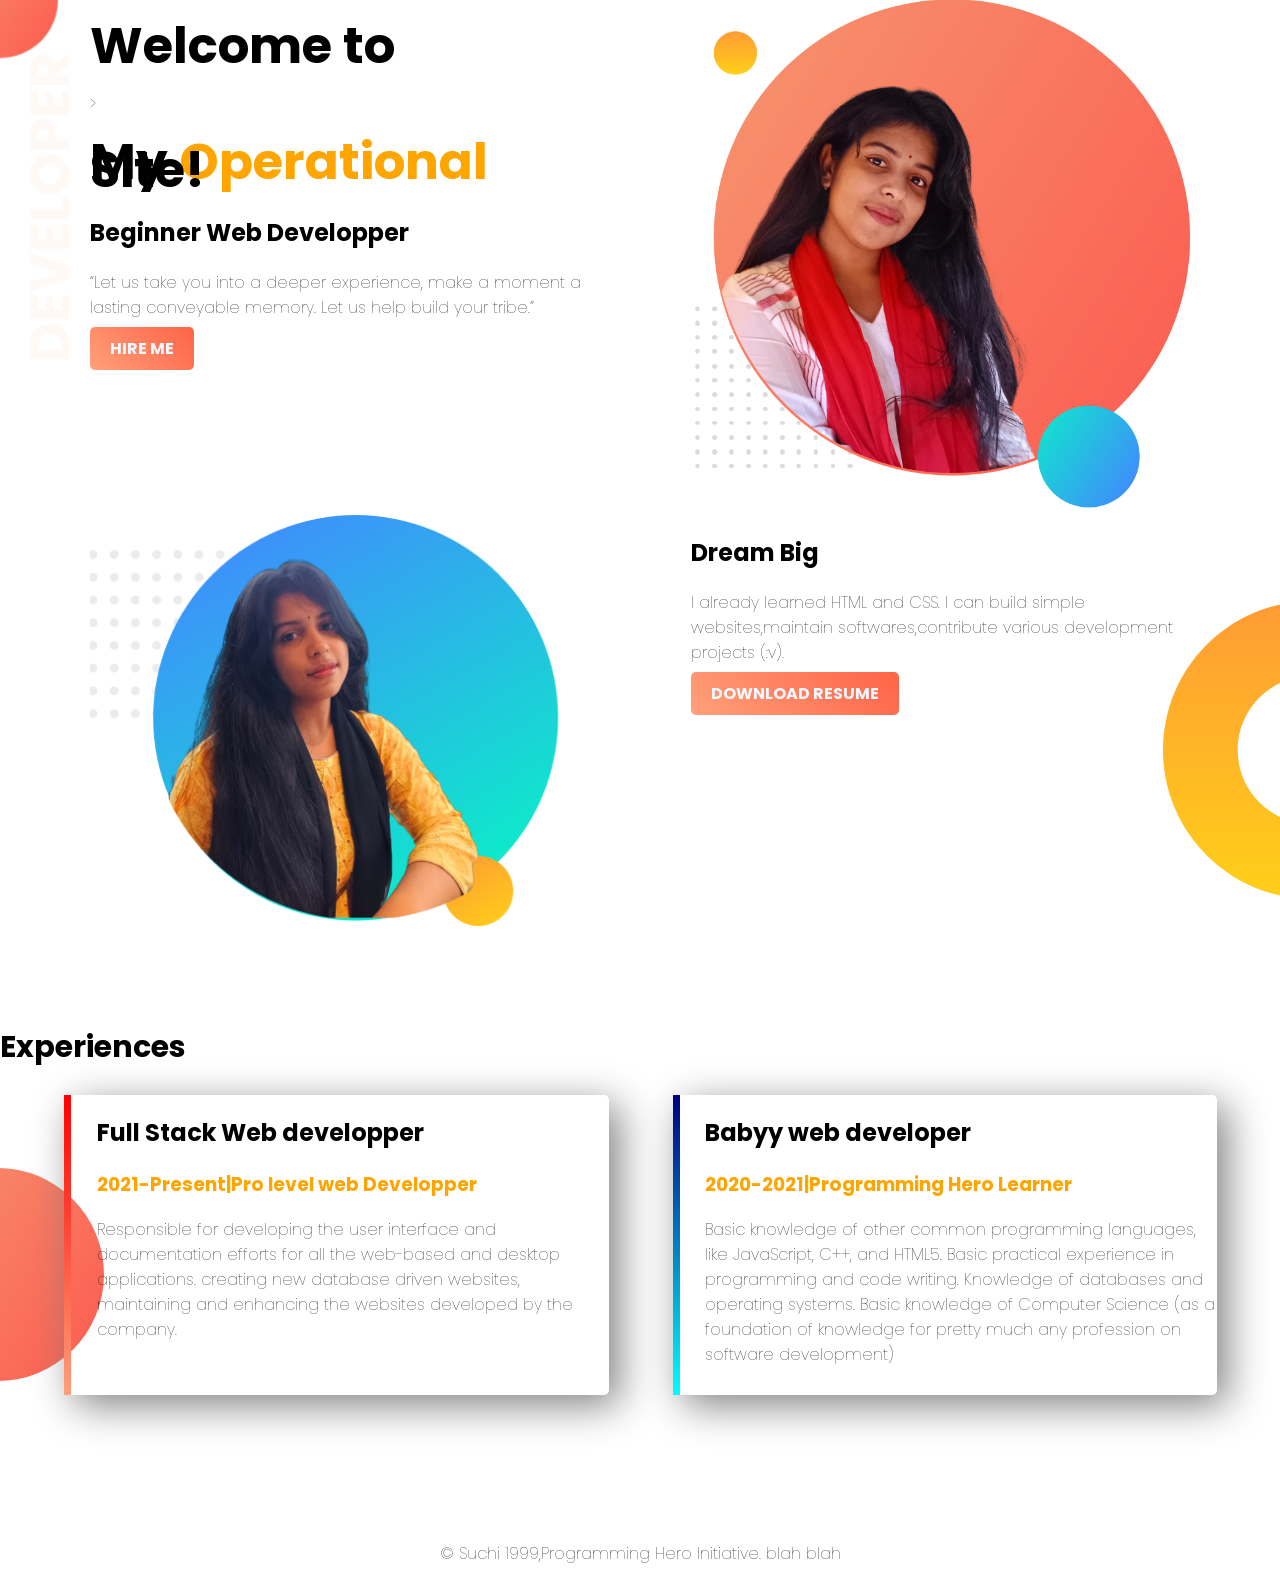
<file: Projects/web portfolio/index.html>
<!DOCTYPE html>
<html lang="en">
<head>
    <meta charset="UTF-8">
    <meta name="viewport" content="width=device-width, initial-scale=1.0">
    <title>My Website</title>
    <link rel="preconnect" href="https://fonts.googleapis.com">
<link rel="preconnect" href="https://fonts.gstatic.com" crossorigin>
<link href="https://fonts.googleapis.com/css2?family=Poppins:ital,wght@0,100;0,200;0,300;0,400;0,500;0,600;0,700;0,800;0,900;1,100;1,200;1,300;1,400;1,500;1,600;1,700;1,800;1,900&display=swap" rel="stylesheet">
    <link rel="stylesheet" href="styleone.css">
</head>
<body>
    <section class="top-banner">
       <div class="half-width">
        <h1>Welcome to</h1>>
        <h1>My <span class="highlight">Operational</span> Site!</h1>
        <h2>Beginner Web Developper</h2>
        <p>“Let us take you into a deeper experience, make a moment a lasting conveyable memory. Let us help build your tribe.”<p>
         <a class="link-button" target="_blank" href="https://www.linkedin.com/company/programminghero/">HIRE ME</a>  
       </div>
       <div class="half-width">
        <img src="my-bg.png" alt="">
       </div>
        </section>

<section class="dream-area">
    <div class="half-width">
<img src="my bg2.png" alt="">
    </div>
    <div class="half-width">
    <h2>Dream Big</h2>
    <p>I already learned HTML and CSS. I can build simple websites,maintain softwares,contribute various development projects (:v).</p>
<a class="link-button" target="_blank" href="https://www.linkedin.com/company/programminghero/">DOWNLOAD RESUME</a>
    </div>

</section>



      <section class="experience-area">
        <h2 id="different">Experiences</h2>
<div id="experience-color" class="half-width single-experience">
    <h2>Full Stack Web developper</h2>
    <h3 class="highlight">2021-Present|Pro level web Developper</h3>
<p>Responsible for developing the user interface and documentation efforts for all the web-based and desktop applications. creating new database driven websites, maintaining and enhancing the websites developed by the company.</p>
</div>
<div id="experience-color-two" class="half-width single-experience">
     <h2>Babyy web developer</h2>
     <h3 class="highlight">2020-2021|Programming Hero Learner</h3>
<p>Basic knowledge of other common programming languages, like JavaScript, C++, and HTML5. Basic practical experience in programming and code writing. Knowledge of databases and operating systems. Basic knowledge of Computer Science (as a foundation of knowledge for pretty much any profession on software development)</p>

    </div>
</section>  
<footer>
    <p>&copy; Suchi 1999,Programming Hero Initiative. blah blah</p>
</footer>



</body>
</html>
</file>
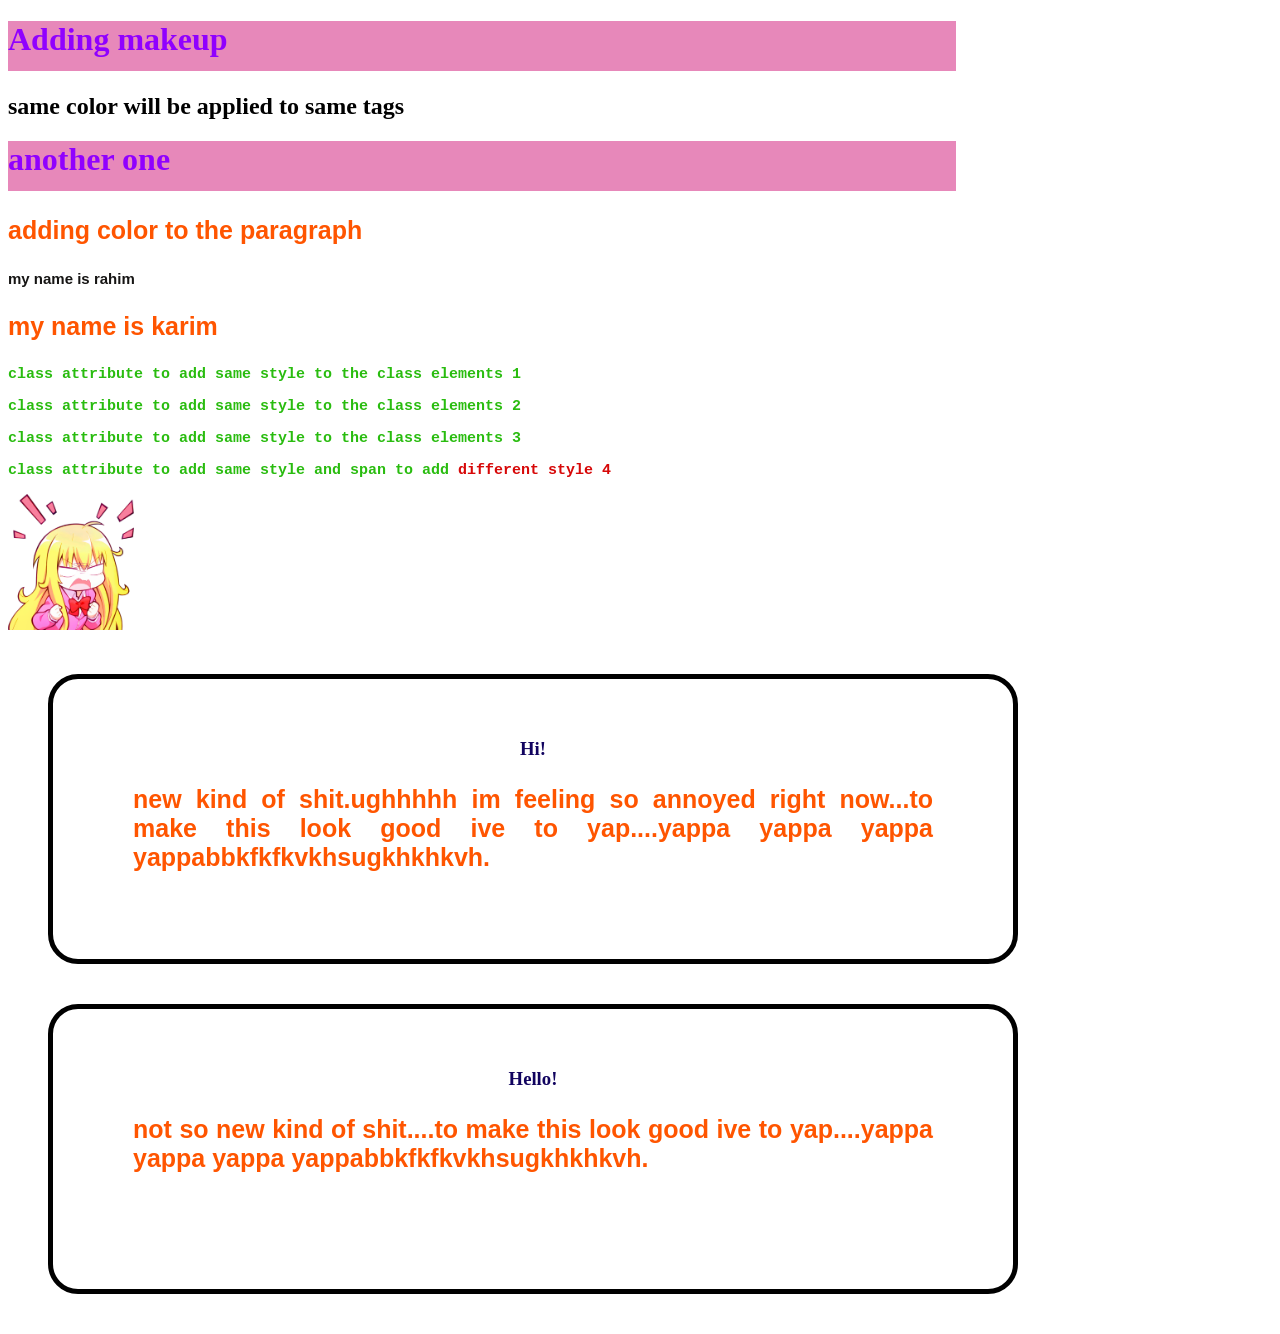
<file: 1st website/beautiful.html>
<!DOCTYPE html>
<html lang="en">
<head>
    
    <title>CSS-cascading style sheet</title>
    <link rel="stylesheet" href="style.css">
</head>
<h1>Adding makeup</h1>
<h2 >same color will be applied to same tags</h3>
<h1>another one</h1>
<p>adding color to the paragraph</p>
<p id="rahim">my name is rahim</p>
<p id="karim">my name is karim</p>
<p class="friend">class attribute to add same style to the class elements 1</p>
<p class="friend">class attribute to add same style to the class elements 2</p>
<p class="friend">class attribute to add same style to the class elements 3</p>
<p class="friend">class attribute to add same style and span to add <span class="dim">different style 4</span></p>   
<img src="kindpng_6774132 (1).png"></img>
<div class="blog">
    <h3>Hi!</h3>
     <p>new kind of shit.ughhhhh im feeling so annoyed right now...to make this look good ive to yap....yappa yappa yappa yappabbkfkfkvkhsugkhkhkvh.

     </p>

</div>
<div class="blog">
    <h3>Hello!</h3>
     <p>not so new kind of shit....to make this look good ive to yap....yappa yappa yappa yappabbkfkfkvkhsugkhkhkvh.
    </p>

</div>

<body>
    
 </pre>
</body>
</html>
</file>
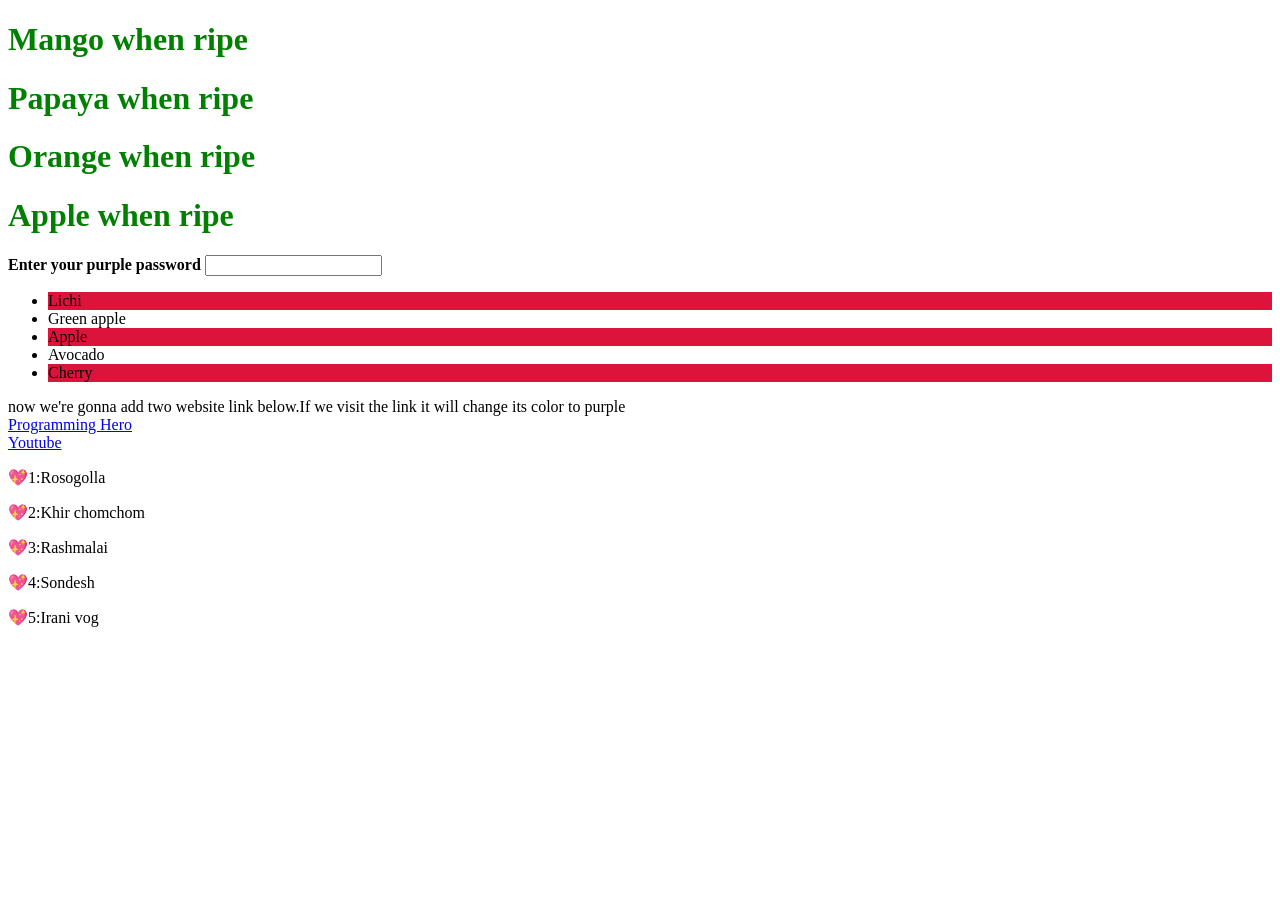
<file: 1st website/css1.html>
<!DOCTYPE html>
<html lang="en">
<head>
    <meta charset="UTF-8">
    <meta name="viewport" content="width=device-width, initial-scale=1.0">
    <title>CSS</title>
    <style>
h1{
    color:green;
}
h1:hover{
    color:rgb(238, 107, 14);
    font-size:30px;
   
}
.special:hover{
    color:red;
    font-size:30px;
    
}
input:focus{
    color:blueviolet;
}
li:nth-child(2n+1){
    background-color: crimson;
}
a:visited{
    color: purple;
}
body{
    counter-reset: section;
}
p::before{
    counter-increment: section;
    content:"💖" counter(section)":";
}

    </style>
</head>
<body>
    <h1>Mango when ripe</h1>
    <h1>Papaya when ripe</h1>
    <h1>Orange when ripe</h1>
    <h1 class="special">Apple when ripe</h1>
    <b>Enter your purple password</b>
    <input name="Password" type="password">
<br>
<ul>
    <li>Lichi</li>
    <li>Green apple</li>
    <li>Apple</li>
    <li>Avocado</li>
    <li>Cherry</li>
</ul>
now we're gonna add two website link below.If we visit the link it will change its color to purple<br>
<a href="https://www.programming-hero.com/">Programming Hero</a><br>
<a href="https://www.youtube.com/">Youtube</a>

<p>Rosogolla</p>
<p>Khir chomchom</p>
<p>Rashmalai</p>
<p>Sondesh</p>
<p>Irani vog</p>



</body>
</html>
</file>
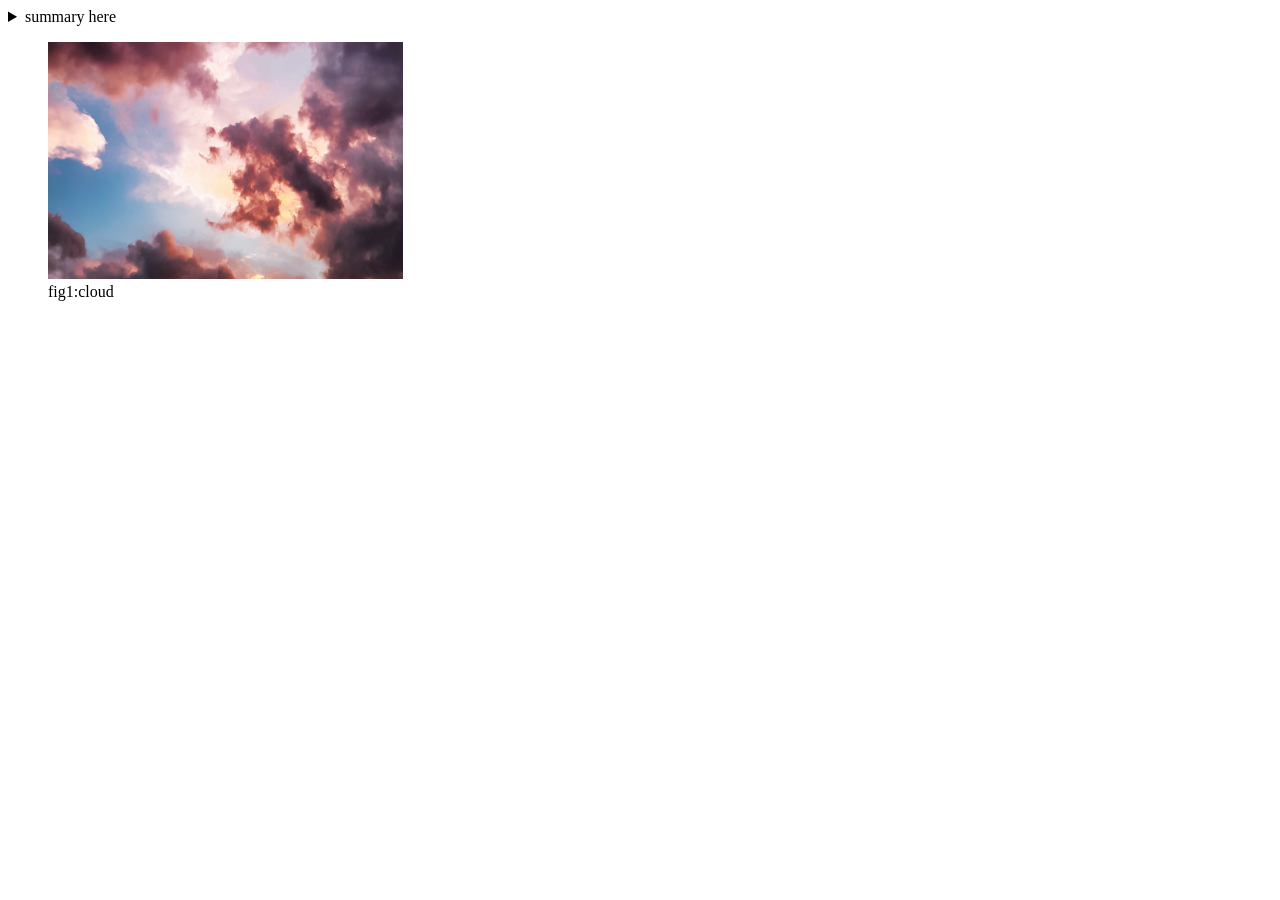
<file: 1st website/detail & figure tag.html>
<!DOCTYPE html>
<html lang="en">
<head>
    <meta charset="UTF-8">
    <meta name="viewport" content="width=>, initial-scale=1.0">
    <title>Document</title>
    <style>
        details[open]>summary{
            background-color: blueviolet;
        }
    </style>
</head>
<body>
    <details>
        <summary>summary here</summary>
        Lorem ipsum dolor sit amet consectetur, adipisicing elit. Tempore impedit a, cumque saepe culpa praesentium quos. Accusantium error inventore omnis.
    </details>
    <figure>
        <img src="pexels-eberhard-grossgasteiger-844297.jpg" style="height: 30%; width: 30%;"/>
        <figcaption>fig1:cloud</figcaption>
    </figure>
</body>
</html>
</file>
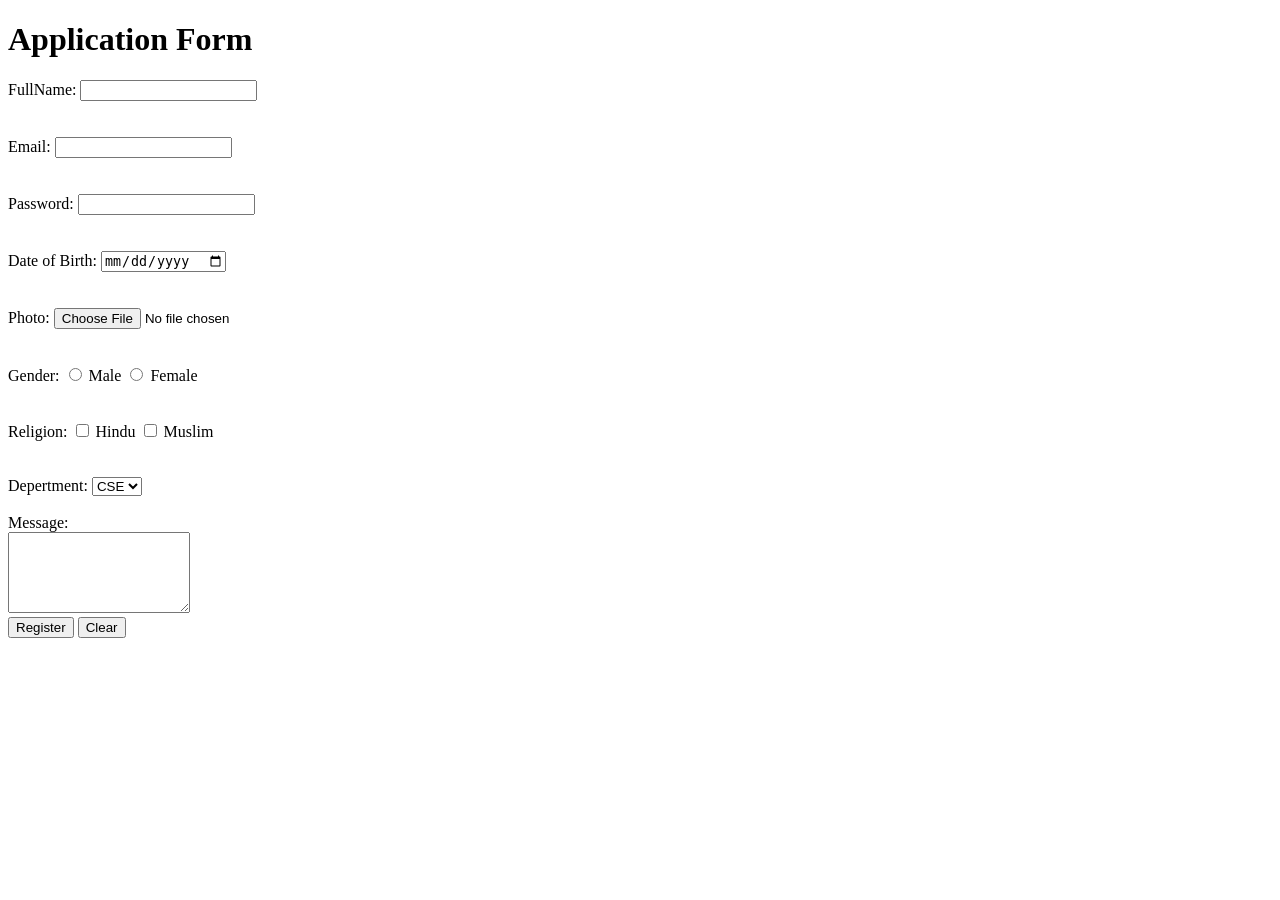
<file: 1st website/form and input tag.html>
<!DOCTYPE html>
<html lang="en">
<head>
    <meta charset="UTF-8">
    <meta name="viewport" content="width=device-width, initial-scale=1.0">
    <title>Forms</title>
</head>
<body>
    <h1>Application Form</h1>
    <form action="post">
     <div>   
    <label for="fullName">FullName:</label>
    <input type="text" name="fullname" id="fullname">
</div> <br><br>
<div>   
    <label for="email">Email:</label>
    <input type="email" name="email" id="email">
</div> <br><br>
<div>   
    <label for="password">Password:</label>
    <input type="password" name="password" id="password">
</div> <br><br>
<div>   
    <label for="dob">Date of Birth:</label>
    <input type="date" name="dob" id="dob">
</div> <br><br>
<div>   
    <label for="image">Photo:</label>
    <input type="file" name="image" id="image">
</div> <br><br>
<div>   
    <label for="gender">Gender:</label>
    <input type="radio" name="gender" id="gender" value="male"> Male <!radio button is only for one option>
    <input type="radio" name="gender" id="gender" value="female"> Female
</div> <br><br>
<div>   
    <label for="religion">Religion:</label>
    <input type="checkbox" name="religion" id="hindu" value="hindu"> Hindu
    <input type="checkbox" name="religion" id="muslim" value="muslim"> Muslim
</div> <br><br>
<div><label for="department">Depertment:</label>
    <select name="department">
        <option value="CSE">CSE</option>
        <option value="EEE">EEE</option>
        <option value="ECE">ECE</option>
        <option value="ME">ME</option>
        <option value="CE">CE</option>
    </select>
</div><br>
<div> 
    <label for="message">Message:</label><br>
    <textarea col="10" rows="5"></textarea>
</div>
<div>
    <input type="submit" value="Register">
    <input type="reset" value="Clear">

</div>


    </form>
</body>
</html>
</file>
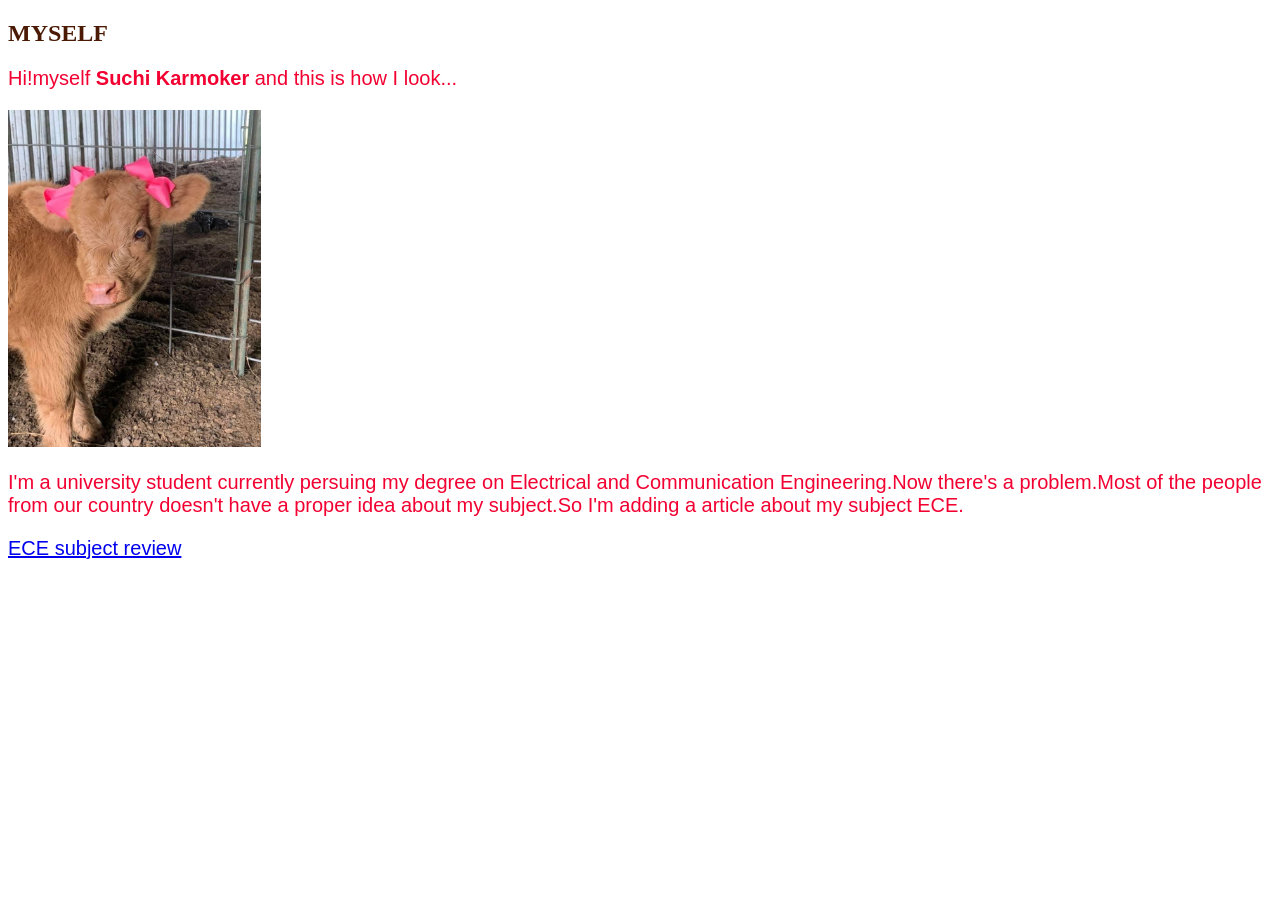
<file: 1st website/meh.html>
<!DOCTYPE html>
<html lang="en">
<head>
    <style>
   img{
    width:20%;
    height:20%;
   }
   p{
            color:rgb(242, 0, 49);
            font-size:20px;
            font-weight:400;
            font-family:sans-serif;
     }
   h2{
    color:rgb(74, 26, 4);
   }

    </style>
</head>
<body>
            <h2>MYSELF</h2>
            <p>Hi!myself <b>Suchi Karmoker</b> and this is how I look... </p>
            <img src="7047cb688908d88118608186787260c1.jpg"></img>
            <p>I'm a university student currently persuing my degree on Electrical and Communication Engineering.Now there's a problem.Most of the people from our country doesn't have a proper idea about my subject.So I'm adding a article about my subject ECE.
           </p>
           <p><a href="https://www.shiksha.com/engineering/electronics-communication-engineering-chp">ECE subject review</a></p> 
</body>
</html>
</file>
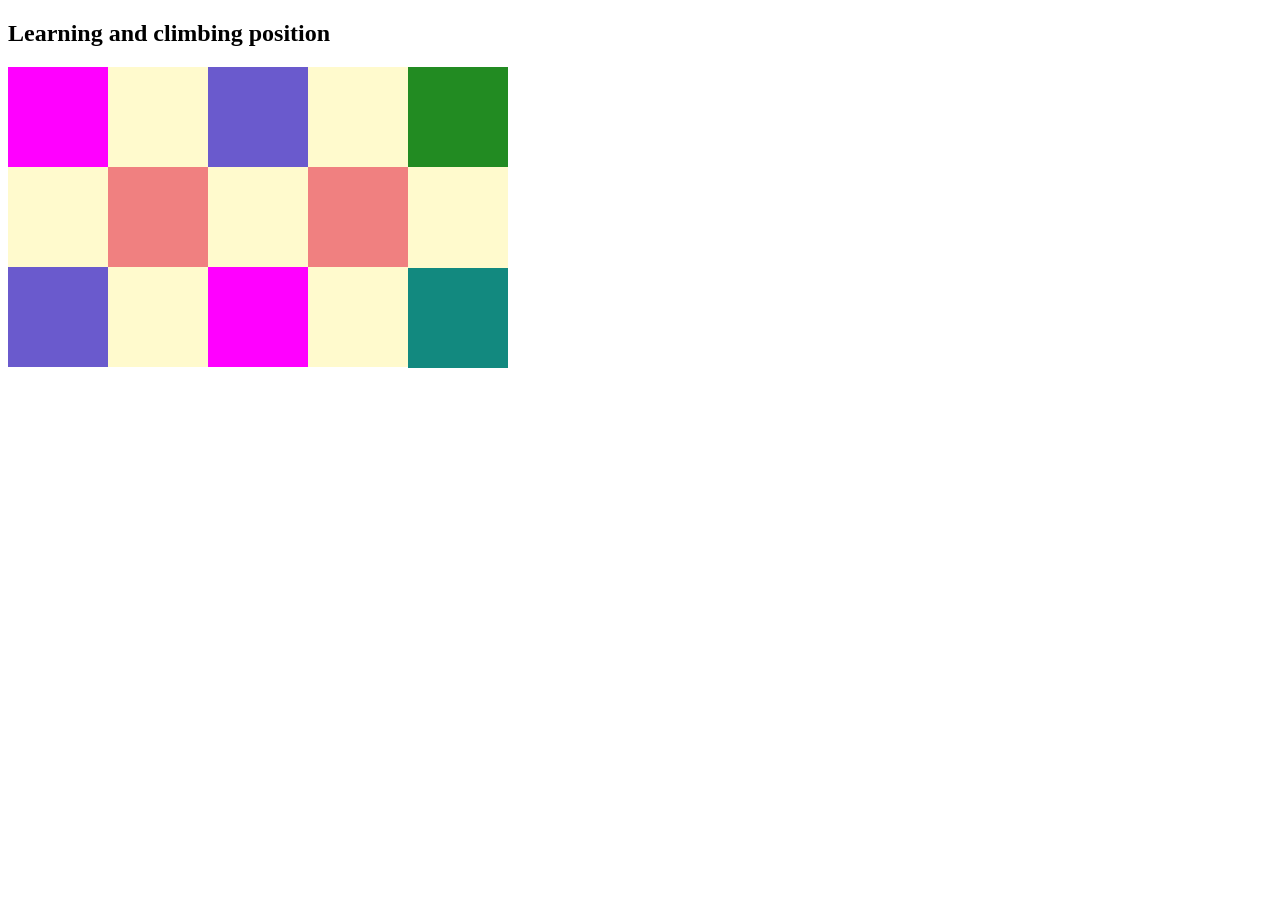
<file: 1st website/position.html>
<!DOCTYPE html>
<html lang="en">
<head>
    <meta charset="UTF-8">
    <meta name="viewport" content="width=device-width, initial-scale=1.0">
    <title>position</title>
<style>
 .container{
    background-color: lemonchiffon;
    width:200px;
    height: 300px;
    float: left;
 }
 .container1{
    width: 100px;
    height: 300px;
    background-color: lemonchiffon;
    float: left;
 }
 div{
    height: 100px;
    width: 100px;
 }
 #first{
    background-color: fuchsia;
 }
 #second{
    background-color: lightcoral;
    position: relative;
    left: 100px;
 }
#third{
    background-color: slateblue;
}
#first1{
    background-color:slateblue; 
 }
 #second2{
    background-color: lightcoral;
    position: relative;
    left: 100px;
 }
#third3{
    background-color: fuchsia;
}
#first11{
    background-color:forestgreen;
}
#second22{
    background-color: rgb(18, 137, 127);
    position:absolute;
    top:268px;
    
}
</style>


</head>
<body>
    <section>
        <h1>Learning and climbing position</h1>
    </section>
<section class="container">

    <div id="first"></div>
    <div id="second"></div>
    <div id="third"></div>

</section>
<section class="container">

    <div id="first1"></div>
    <div id="second2"></div>
    <div id="third3"></div>
   
</section>
<section class="container1">

    <div id="first11"></div>
    <div id="second22"></div>
   
</section>

</body>
</html>
</file>
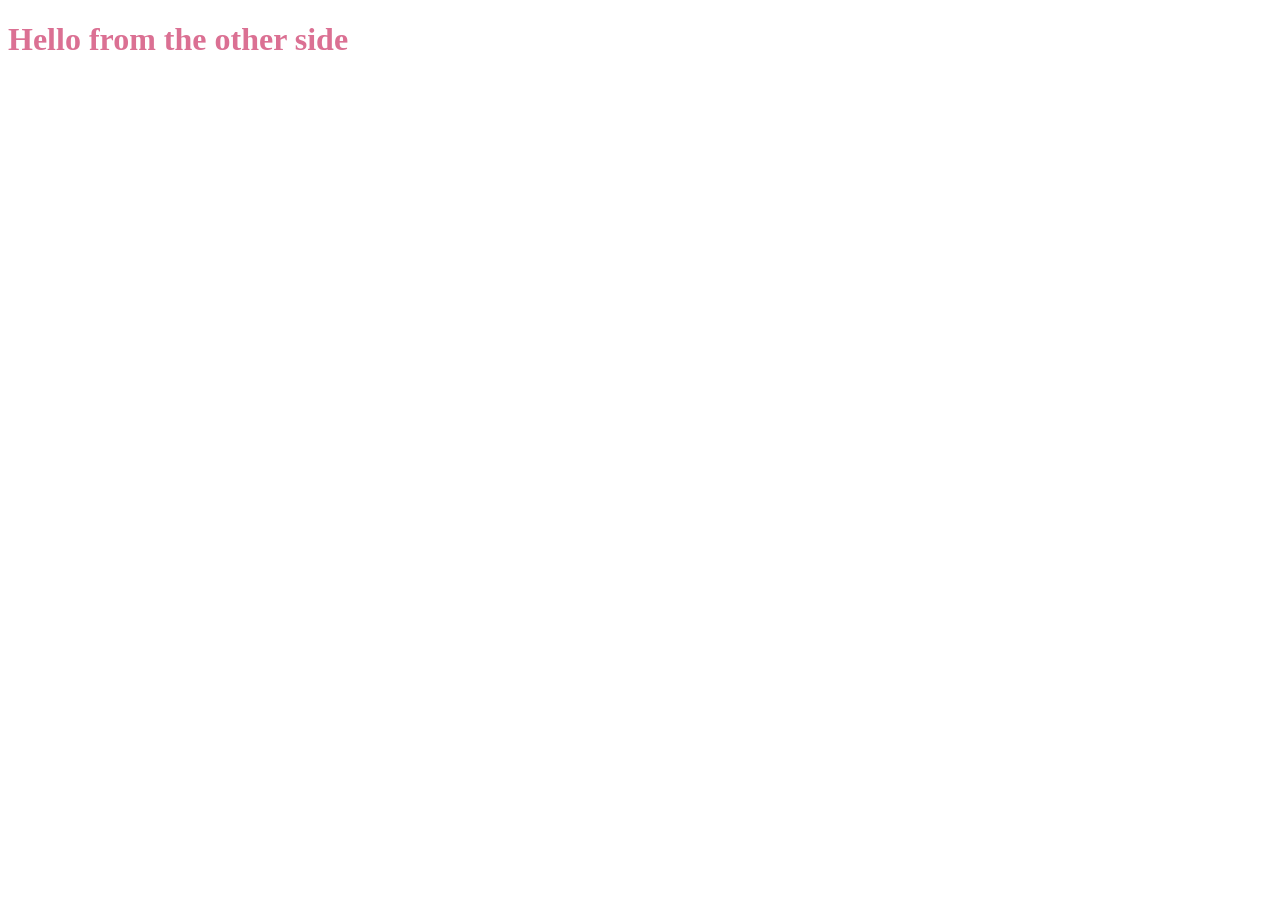
<file: 1st website/power.html>
<!DOCTYPE html>
<html lang="en">
<head>
    <meta charset="UTF-8">
    <meta name="viewport" content="width=device-width, initial-scale=1.0">
    <title>Document</title>
<style>
    h1{
        color:palevioletred !important;
    }
    .name{
        color: khaki;
    }
    #one{
        color: royalblue;
    }
</style>



</head>
<body>
    <h1 style="color: blue;" id="one" class="two">Hello from the other side</h1>
</body>
</html>
</file>
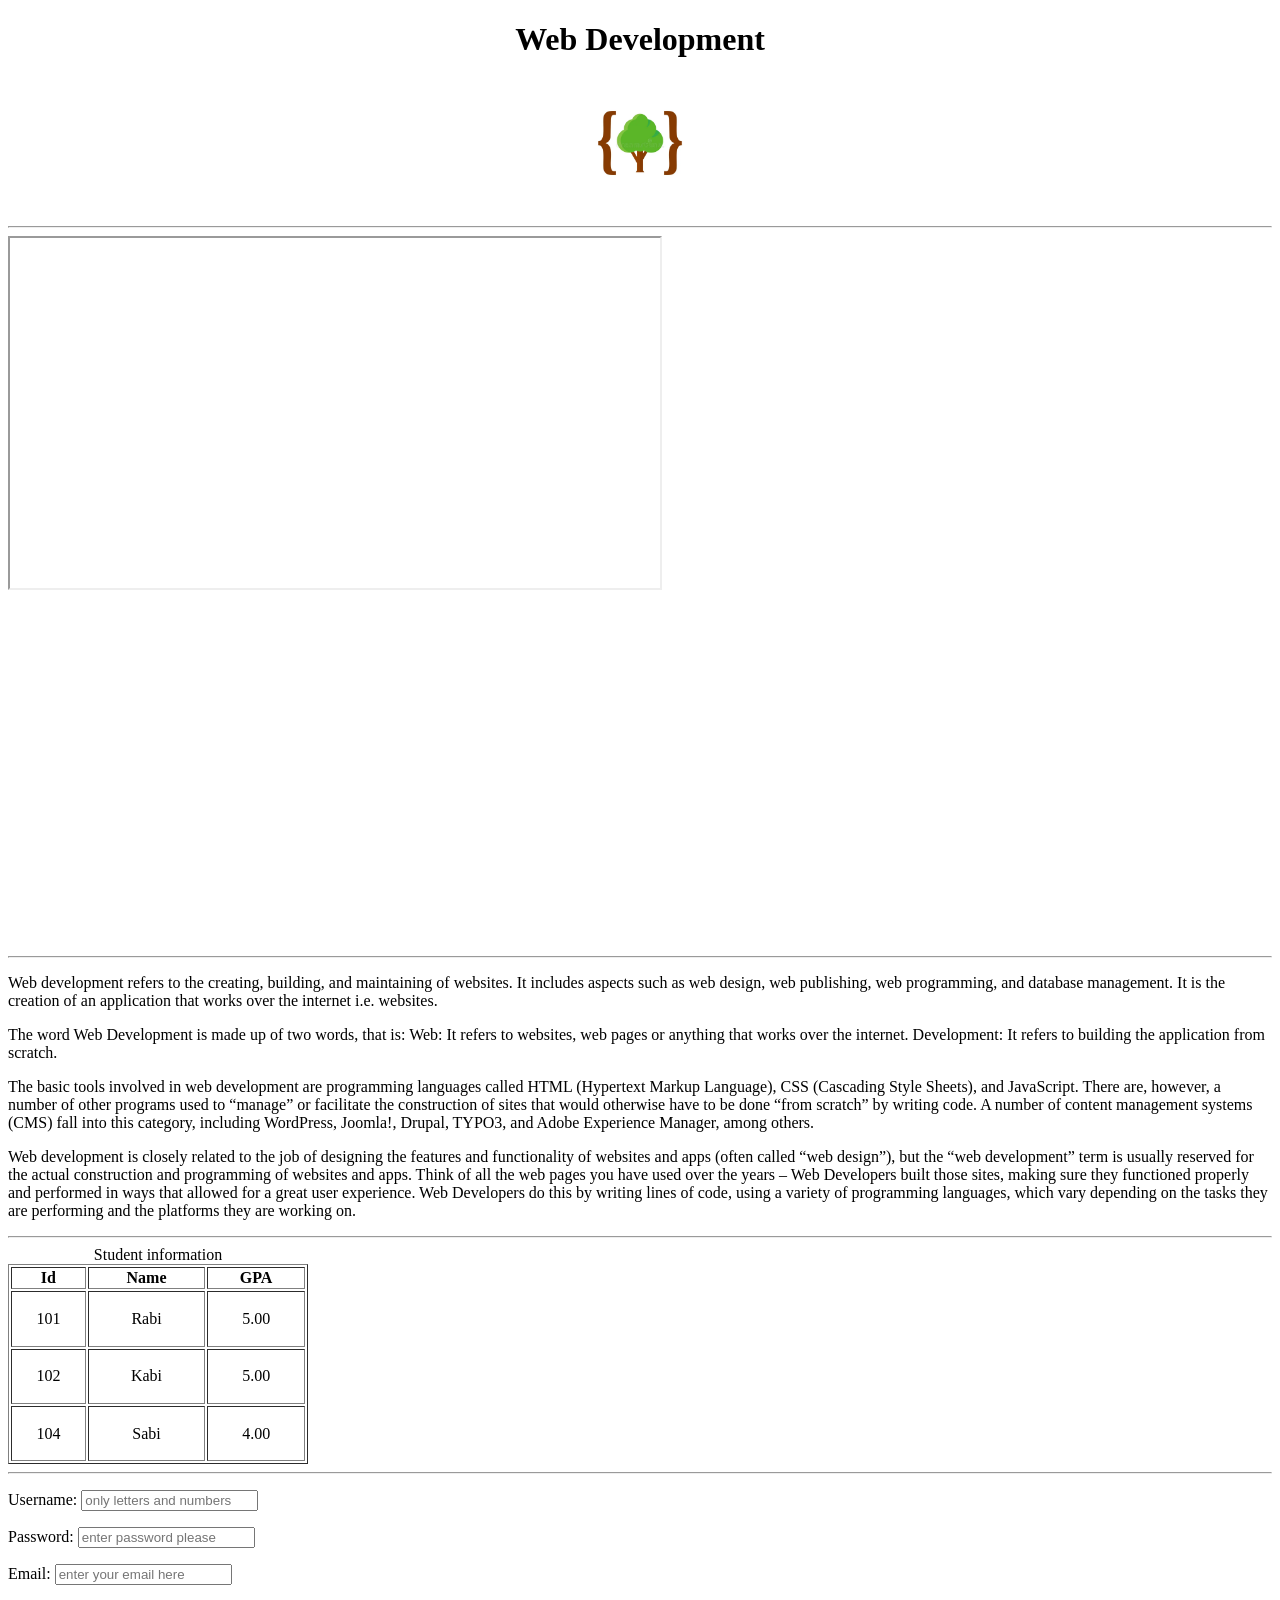
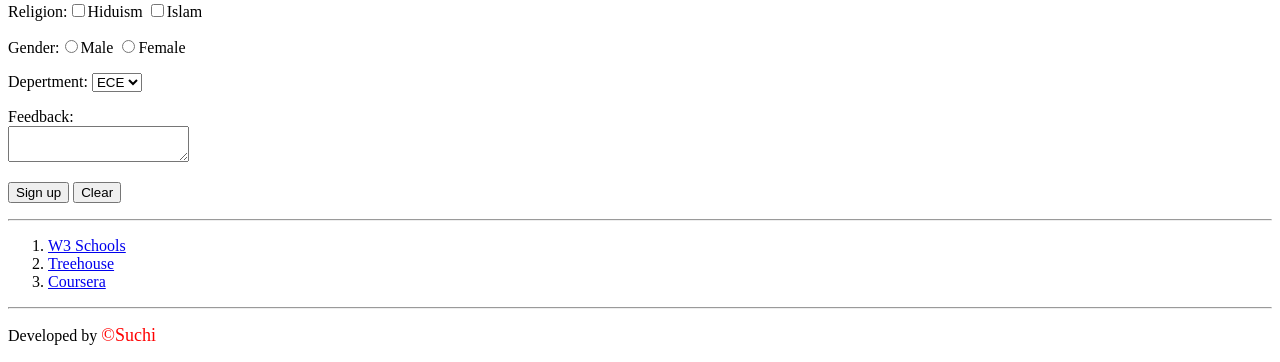
<file: 1st website/project-1.html>
<!DOCTYPE html>
<html lang="en">
<head>
    <meta charset="UTF-8">
    <meta name="viewport" content="width=device-width, initial-scale=1.0">
    <title>project-1</title>
</head>
<body>
    <h1 align="center">Web Development</h1>
   <p align="center"><img style="width: 10%; height: 10%;"src="design-can-be-used-as-logo-icon-as-complement-to-design-tree-code-logo-icon-design-125006448.webp"></img></p><hr> 
<iframe src="https://www.programming-hero.com/" height="350px" width="650px"></iframe>
<iframe width="650px" height="350px" src="https://www.youtube.com/embed/z0n1aQ3IxWI?si=Jp8QxNKiAOGDnNeY" title="YouTube video player" frameborder="0" allow="accelerometer; autoplay; clipboard-write; encrypted-media; gyroscope; picture-in-picture; web-share" referrerpolicy="strict-origin-when-cross-origin" allowfullscreen></iframe><hr>
<p>Web development refers to the creating, building, and maintaining of websites. It includes aspects such as web design, web publishing, web programming, and database management. It is the creation of an application that works over the internet i.e. websites.</p>
<p>The word Web Development is made up of two words, that is:

    Web: It refers to websites, web pages or anything that works over the internet.
    Development: It refers to building the application from scratch.</p>
<p>The basic tools involved in web development are programming languages called HTML (Hypertext Markup Language), CSS (Cascading Style Sheets), and JavaScript. There are, however, a number of other programs used to “manage” or facilitate the construction of sites that would otherwise have to be done “from scratch” by writing code. A number of content management systems (CMS) fall into this category, including WordPress, Joomla!, Drupal, TYPO3, and Adobe Experience Manager, among others.</p>
<p>Web development is closely related to the job of designing the features and functionality of websites and apps (often called “web design”), but the “web development” term is usually reserved for the actual construction and programming of websites and apps.

    Think of all the web pages you have used over the years – Web Developers built those sites, making sure they functioned properly and performed in ways that allowed for a great user experience. Web Developers do this by writing lines of code, using a variety of programming languages, which vary depending on the tasks they are performing and the platforms they are working on.</p><hr>

<table border="1" height="200px" width="300px">
    <caption>Student information</caption>
    <thead>
        <tr align="center">
        <th>Id</th>
        <th>Name</th>
        <th>GPA</th>
    </tr>
</thead>
    
    <tbody>
        <tr align="center">
        <td>101</td>
        <td>Rabi</td>
        <td>5.00</td>
    </tr>
    <tr align="center">
        <td>102</td>
        <td>Kabi</td>
        <td>5.00</td>
    </tr>
    <tr align="center">
        <td>104</td>
        <td>Sabi</td>
        <td>4.00</td>
    </tr></tbody>
</table><hr>
<form>
    <datalist id="names">
<option value="Rabi">Rabi</option>
<option value="Kabi">Kabi</option>
<option value="Sabi">Sabi</option>
    </datalist>
    <p>Username: <input type="text" list="names" placeholder="only letters and numbers" required pattern="[a-zA-Z0-9]+" </p>
    <p>Password: <input type="password" placeholder="enter password please" required " </p>
    <p>Email: <input type="email" placeholder="enter your email here" required " </p>
    <p>Religion:<input type="checkbox">Hiduism
        <input type="checkbox">Islam
    </P>
<p>
    Gender:<input type="radio">Male
    <input type="radio">Female
</p>
<p>
    Depertment:
    <select>
        <option >CSE</option>
        <option >EEE</option>
        <option selected>ECE</option>
        <option>ME</option>
        <option >CE</option>
    </select>
</p>
<p>
    Feedback:<br>
    <textarea>

    </textarea>
</p>
<p>
    <input type="submit" value="Sign up">
    <input type="reset" value="Clear">
</p><hr>
</form>
<ol>
    <li><a href="https://www.w3schools.com/">W3 Schools</a></li>
    <li><a href="https://teamtreehouse.com/">Treehouse</a></li>
    <li><a href="https://www.coursera.org/?irclickid=UyKQbi1LUxyKRKpTFKV-gXiuUkCwXpUFqyBXz00&irgwc=1&utm_medium=partners&utm_source=impact&utm_campaign=3412979&utm_content=b2c">Coursera</a></li>
</ol><hr>
<p>Developed by <font color="red" size="4px">&copy;Suchi</font></p>
</body>
</html>
</file>
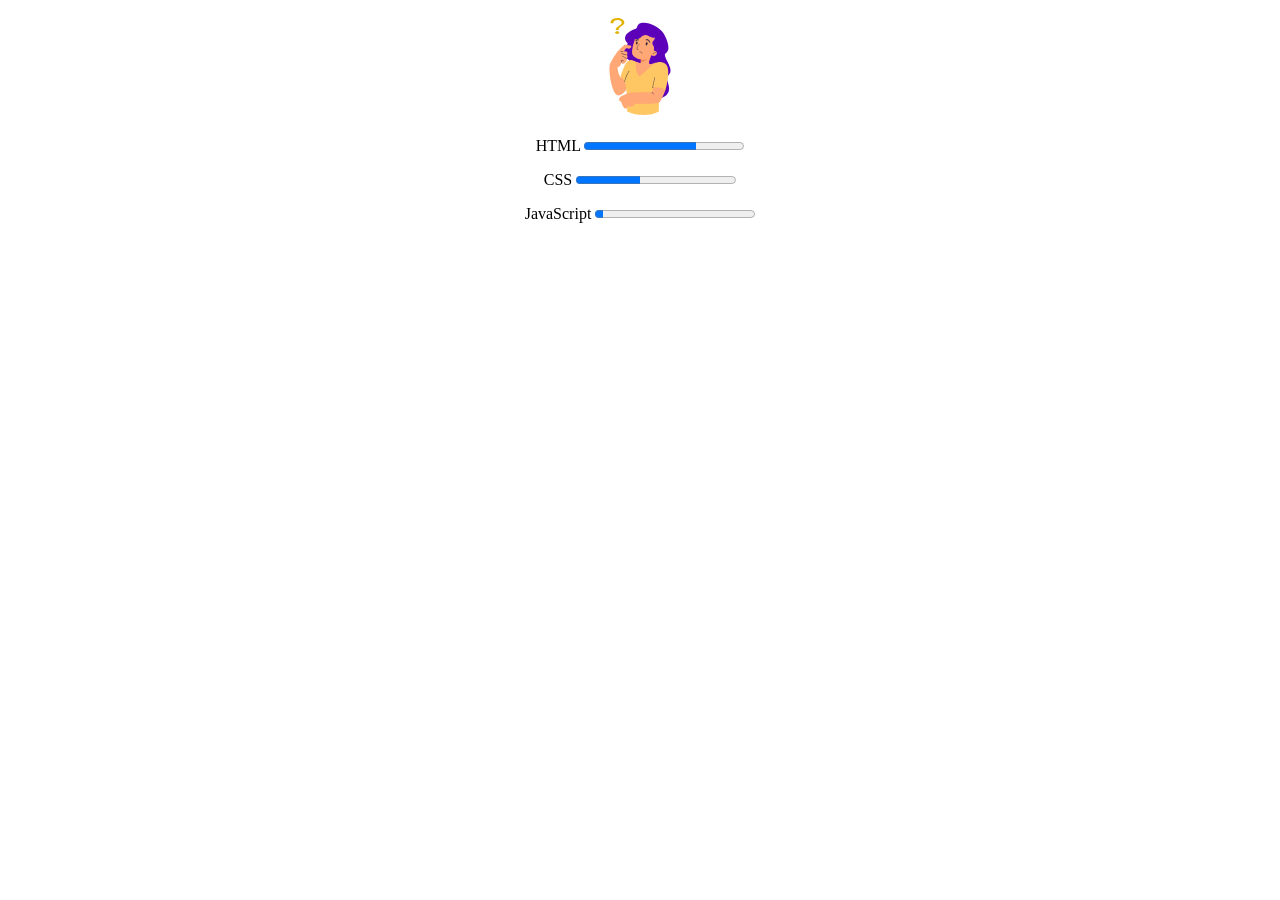
<file: 1st website/svg & progress bar.html>
<!DOCTYPE html>
<html lang="en">
<head>
    <meta charset="UTF-8">
    <meta name="viewport" content="width=device-width, initial-scale=1.0">
    <title>SVG & progress bar

    </title>
</head>
<body>
   <p align="center"><img src="avatar-thinking-4-svgrepo-com.svg" height="8%" width="8%" > </p>
<p align="center">HTML <progress min="0" max="100" value="70"></progress></p>
<p align="center">CSS <progress min="0" max="100" value="40"></progress></p>
<p align="center">JavaScript <progress min="0" max="100" value="5"></progress></p>

</body>
</html>
</file>
<file: Projects/web portfolio/styleone.css>
h1{
    font-size: 50px;
    line-height: 8px;
}
#different{
    font-size:30px ;
}
body{
    font-family: "Poppins", sans-serif;
  font-weight: 100;
  font-style: normal;
  margin: 0;    
}
.highlight{
    color: orange;
}
.half-width{
    width: 40%;
    float:left;
    margin-left:5%;
    padding-left: 2%;
}
.half-width img{
    width: 100%;
}
.top-banner{
    background-repeat: no-repeat;
  background-image: url("Images/top-banner.png");
}
section{
    height: 500px;
}
.link-button{
    text-decoration: none;
 background-image:linear-gradient(45deg,lightSalmon,tomato) ;
    padding: 10px 20px;
    border-radius: 5px;
    color: aliceblue;
    font-weight: 700;

}
.dream-area{
    background-image:url("Images/dream-bg.png") ;
    background-repeat: no-repeat;
    background-position: right;
}
.single-experience{
    box-shadow: 10px 10px 40px gray;
    border-radius: 5px;
    height: 60%;
}
.experience-area{
    background-image: url("Images/exp-bg.png");
    background-repeat: no-repeat;
    background-position: left;
}
#experience-color{
    border-left:7px solid ;
    border-image: linear-gradient(red,lightSalmon);
border-image-slice: 1;
}
#experience-color-two{
    border-left:7px solid ;
    border-image: linear-gradient(navy,cyan);
border-image-slice: 1;
}
footer p{
    text-align: center;
}
</file>
<file: 1st website/style.css>
.blog{
    border:5px solid black;
    border-radius:30px ;
    margin:40px;
    padding:40px 80px;
    color:rgb(17, 3, 95);
    height:200px;
    width:800px; 

}
h3{
    text-align: center;
}
p{
    text-align: justify;
}
h1{
color:rgb(144, 0, 255);
background-color:rgb(231, 136, 186);
height:50px;
width:75%;
}
p{
color:rgb(255, 85, 0);
font-size:25px;
font-weight:800;
font-family:sans-serif;
}

#rahim{
font-size: 15px;
color:rgb(22, 21, 20);
}
.friend{
font-size: 15px;
color:rgb(41, 188, 15);
font-family: 'Courier New', Courier, monospace;
.dim{
    color:rgb(215, 8, 8);
}

}
img{
width:10%;
height:10%;
}
</file>
